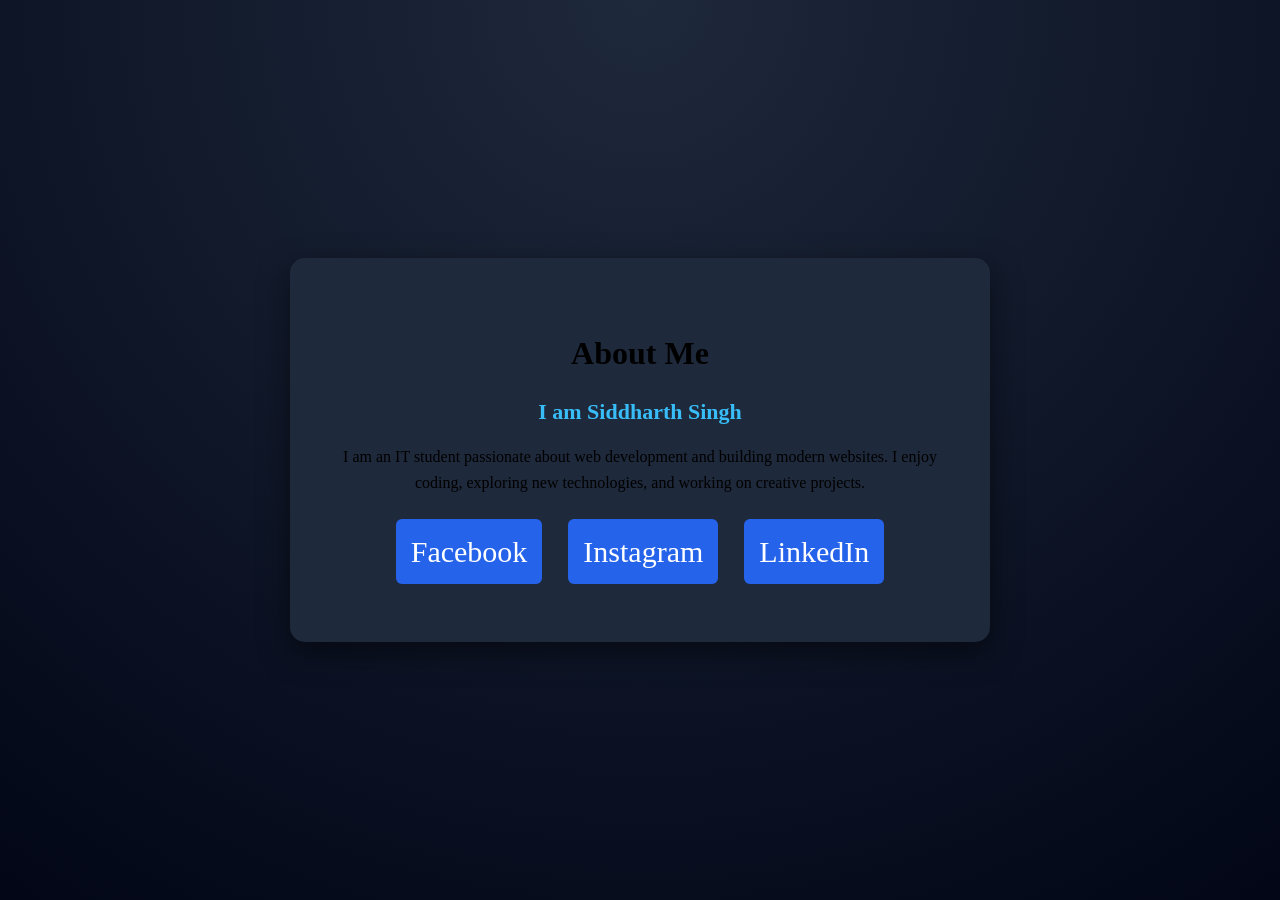
<file: about.html>
﻿<!DOCTYPE html>
<html lang="en">
<head>
  <meta charset="UTF-8">
  <meta http-equiv="X-UA-Compatible" content="IE=edge">
  <meta name="viewport" content="width=device-width, initial-scale=1.0">
  <meta name="description" content="About me page">
  <meta name="keywords" content="about me">
  <title>About Me</title>
  <link rel="stylesheet" href="style3.css">
 </head>


<body>
  <div class="about-wrapper">
    <div class="about-card">
      <h1>About Me</h1>
      <h2>I am Siddharth Singh</h2>
      <p>
        I am an IT student passionate about web development and building modern websites.
        I enjoy coding, exploring new technologies, and working on creative projects.
      </p>

      <div class="social">
        <a href="#">Facebook</a>
        <a href="#">Instagram</a>
        <a href="#">LinkedIn</a>
      </div>
    </div>
  </div>
 </body>
</html>
</file>
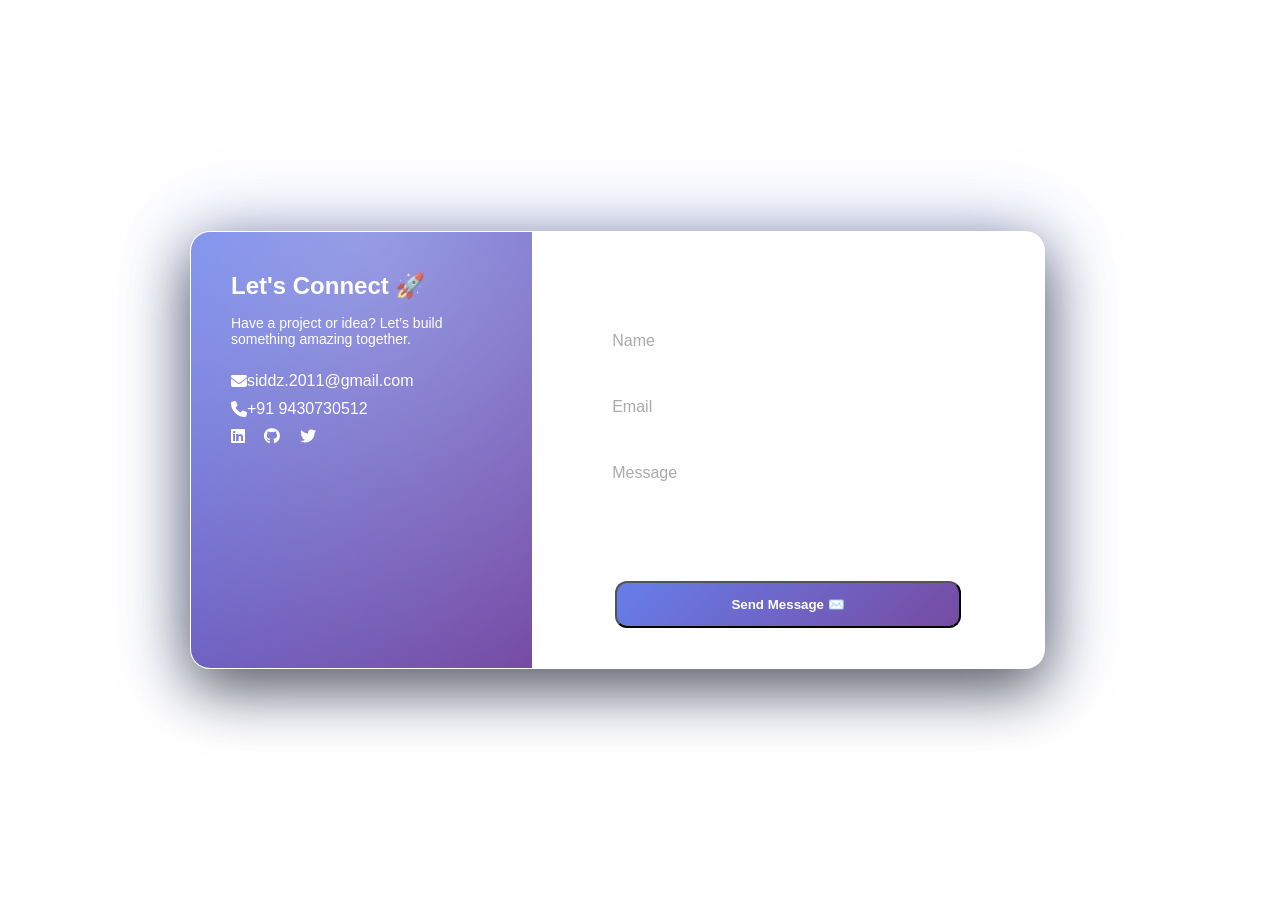
<file: contact.html>
<!DOCTYPE html>
<html lang="en">
<head>
  <meta charset="UTF-8">
  <meta name="viewport" content="width=device-width, initial-scale=1.0">
  <title>Contact</title>

  <!-- CSS -->
  <link rel="stylesheet" href="contact style.css">

  <!-- Font Awesome Icons -->
  <link href="https://cdnjs.cloudflare.com/ajax/libs/font-awesome/6.5.0/css/all.min.css" rel="stylesheet">
</head>

<body>

<section class="contact-section">
  <div class="contact-wrapper">

    <!-- LEFT SIDE -->
    <div class="contact-info">
      <h2>Let's Connect 🚀</h2>
      <p>Have a project or idea? Let’s build something amazing together.</p>

      <div class="info-item">
        <i class="fas fa-envelope"></i>
        <span>siddz.2011@gmail.com</span>
      </div>

      <div class="info-item">
        <i class="fas fa-phone"></i>
        <span>+91 9430730512</span>
      </div>

      <div class="socials">
        <i class="fab fa-linkedin"></i>
        <i class="fab fa-github"></i>
        <i class="fab fa-twitter"></i>
      </div>
    </div>

    <!-- RIGHT SIDE -->
    <form class="contact-form">
      <h2>Send Message</h2>

      <div class="input-box">
        <i class="fas fa-user"></i>
        <input type="text" required>
        <label>Name</label>
      </div>

      <div class="input-box">
        <i class="fas fa-envelope"></i>
        <input type="email" required>
        <label>Email</label>
      </div>

      <div class="input-box textarea-box">
        <i class="fas fa-comment"></i>
        <textarea required></textarea>
        <label>Message</label>
      </div>

      <button type="submit">Send Message ✉️</button>
    </form>

  </div>

  <!-- Success Popup -->
<div class="success-popup" id="popup">
  <div class="popup-box">
    <h2>✅ Message Sent!</h2>
    <p>We’ll get back to you soon.</p>
    <button onclick="closePopup()">Close</button>
  </div>
</div>

<script>
const form = document.querySelector(".contact-form");
const popup = document.getElementById("popup");

form.addEventListener("submit", function(e) {
  e.preventDefault();
  popup.classList.add("show");
});

function closePopup() {
  popup.classList.remove("show");
}

// Cursor glow effect
document.addEventListener("mousemove", (e) => {
  document.body.style.setProperty('--x', e.clientX + 'px');
  document.body.style.setProperty('--y', e.clientY + 'px');
});
</script>
</section>

</body>
</html>
</file>
<file: style3.css>
body { 
  font-family:Georgia, 'Times New Roman', Times, serif;
  font-size: 30px;
  line-height: 1.5;
  padding: 0;
  margin: 0;
  background-color: rgb(211, 174, 180);
}
.container {
  width: 80%;
  margin: auto;
  overflow: hidden;
}
/*header*/
header {
  background-color: rgb(37, 22, 2);
  color: pink;
  padding-top: 30px;
  min-height: 70px;
  border-bottom: orange 8px solid;
}
header a{
  color: white;
  text-decoration: none;
  text-transform: uppercase;
  font-size: 16px;
}
header ul{
  margin: 0;
  padding: 0;
 
}
header li{
  float: left;
  display: inline;
  padding: 0 50px 0 100px;
  
}
header #branding{
  float: left;
}
header #branding h1{
  margin: 0;
}
header .current a{
  color: #e8491d;
  font-weight: bold;
}
header a:hover{
  color: #cccccc;
  font-weight: bold;
}

/*showcase*/
#showcase{
  min-height: 400px;
  
 /* background-image: justify;*/
  text-align: center;
  /*color: #cccccc;*/
 display: flex;

}
#showcase h1{
  margin-top: 50px;
  font-size: 35px;
  margin-bottom: 30px;
  font-style: oblique;
}
#showcase p{
  font-size: 20px;
  font-style: normal;
}
#showcase img{
  height: 24%;
 width: 24%;
}

/*#socialmedia{
margin-top: 20px;
}*/
/*#socialmedia*/ 
#showcase .box{
  float: left;
  text-align: center;
  width: 30%;
  padding: 10px;
  margin: unset;
}
/*#socialmedia */
#showcase .box img{
  width: 30px;
  height: 30px;
}
#showcase h2{
  text-align: left;
  font-size: 20px;
  margin-top: 100px;
}
#showcase h3{
  font-size: 15px;
}

footer {
  padding: 5px;
  margin-top: 0px;
  color: #cccccc;
  background-color: #e8491d;
  text-align: center;
  font-weight: bold;
}

.about-wrapper {
  min-height: 100vh;
  display: flex;
  justify-content: center;
  align-items: center;
}


.about-card {
  animation: fadeIn 1s ease-in-out;
}

@keyframes fadeIn {
  from {
    opacity: 0;
    transform: translateY(20px);
  }
  to {
    opacity: 1;
    transform: translateY(0);
  }
}

.about-card h1 {
  font-size: 32px;
  margin-bottom: 10px;
}

.about-card h2 {
  font-size: 22px;
  color: #38bdf8;
  margin-bottom: 15px;
}

.about-card p {
  font-size: 16px;
  line-height: 1.6;
}

body {
  background: radial-gradient(circle at top, #1e293b, #020617);
}

.social a {
  display: inline-block;
  margin: 8px;
  padding: 10px 15px;
  background: #2563eb;
  color: white;
  text-decoration: none;
  border-radius: 6px;
  transition: 0.3s;
}

.social a:hover {
  transform: scale(1.05);
  transition: 0.3s;
}

.social {
  display: flex;
  justify-content: center;
  flex-wrap: wrap;
  gap: 10px;
}
.about-card {
  background: #1e293b;
  padding: 50px;
  border-radius: 15px;
  text-align: center;
  width: 600px;
  max-width: 90%;
  box-shadow: 0 10px 30px rgba(0,0,0,0.5);
}
</file>
<file: contact style.css>
* {
  margin: 0;
  padding: 0;
  box-sizing: border-box;
  font-family: 'Poppins', sans-serif;
}

body {
  min-height: 100vh;
  display: flex;
  justify-content: center;
  align-items: center;
  background: radial-gradient(circle at var(--x) var(--y), rgba(102,126,234,0.15), #0f0f1a 40%);
  overflow: hidden;
}

/* Wrapper */
.contact-wrapper {
  display: flex;
  width: 900px;
  max-width: 95%;
  backdrop-filter: blur(30px);
  border-radius: 20px;
  overflow: hidden;
  border: 1px solid rgba(255,255,255,0.1);
  box-shadow: 
    0 20px 60px rgba(0,0,0,0.6),
    0 0 80px rgba(102,126,234,0.4);
  animation: float 6s ease-in-out infinite;
}

/* Floating animation */
@keyframes float {
  0%,100% { transform: translateY(0); }
  50% { transform: translateY(-10px); }
}

/* LEFT */
.contact-info {
  width: 40%;
  background: linear-gradient(135deg, #667eea, #764ba2);
  padding: 40px;
  color: white;
  position: relative;
}

.contact-info::before {
  content: "";
  position: absolute;
  inset: 0;
  background: radial-gradient(circle at top, rgba(255,255,255,0.3), transparent);
}

.contact-info h2 {
  margin-bottom: 15px;
}

.contact-info p {
  margin-bottom: 25px;
  font-size: 14px;
}

.info-item {
  display: flex;
  align-items: center;
  margin: 10px 0;
}

.socials i {
  margin-right: 15px;
  cursor: pointer;
  transition: 0.3s;
}

.socials i:hover {
  transform: scale(1.3);
}

/* RIGHT */
.contact-form {
  width: 60%;
  padding: 40px;
  color: white;
  background: rgba(255,255,255,0.05);
}

.contact-form h2 {
  margin-bottom: 20px;
}

/* INPUT */
.input-box {
  position: relative;
  margin-bottom: 25px;
}

.input-box input,
.input-box textarea {
  width: 100%;
  padding: 12px 40px;
  background: transparent;
  border: 1px solid rgba(255,255,255,0.3);
  outline: none;
  color: white;
  border-radius: 10px;
  transition: 0.3s;
}

.input-box textarea {
  height: 100px;
  resize: none;
}

/* ICON */
.input-box i {
  position: absolute;
  left: 10px;
  top: 14px;
}

/* LABEL */
.input-box label {
  position: absolute;
  left: 40px;
  top: 12px;
  color: #aaa;
  transition: 0.3s;
}

/* FLOAT EFFECT */
.input-box input:focus ~ label,
.input-box input:valid ~ label,
.input-box textarea:focus ~ label,
.input-box textarea:valid ~ label {
  top: -10px;
  font-size: 12px;
  color: #fff;
}

/* FOCUS GLOW */
.input-box input:focus,
.input-box textarea:focus {
  border-color: #667eea;
  box-shadow: 0 0 20px rgba(102,126,234,0.6);
}

/* BUTTON */
button {
  width: 80%;
  margin: auto;
  display: block;
  padding: 14px;
  background: linear-gradient(135deg, #667eea, #764ba2);
  border-radius: 12px;
  color: white;
  font-weight: 600;
  cursor: pointer;
  transition: 0.4s;
}

button:hover {
  transform: scale(1.05);
  box-shadow: 0 10px 40px rgba(102,126,234,0.7);
}

/* POPUP */
.success-popup {
  position: fixed;
  inset: 0;
  background: rgba(0,0,0,0.7);
  display: flex;
  justify-content: center;
  align-items: center;
  visibility: hidden;
}

.success-popup.show {
  visibility: visible;
}

.popup-box {
  background: #1f1c2c;
  padding: 30px;
  border-radius: 15px;
  text-align: center;
  animation: scaleUp 0.4s ease;
}

@keyframes scaleUp {
  from { transform: scale(0.7); opacity: 0; }
  to { transform: scale(1); opacity: 1; }
}

.popup-box button {
  margin-top: 15px;
}
</file>
